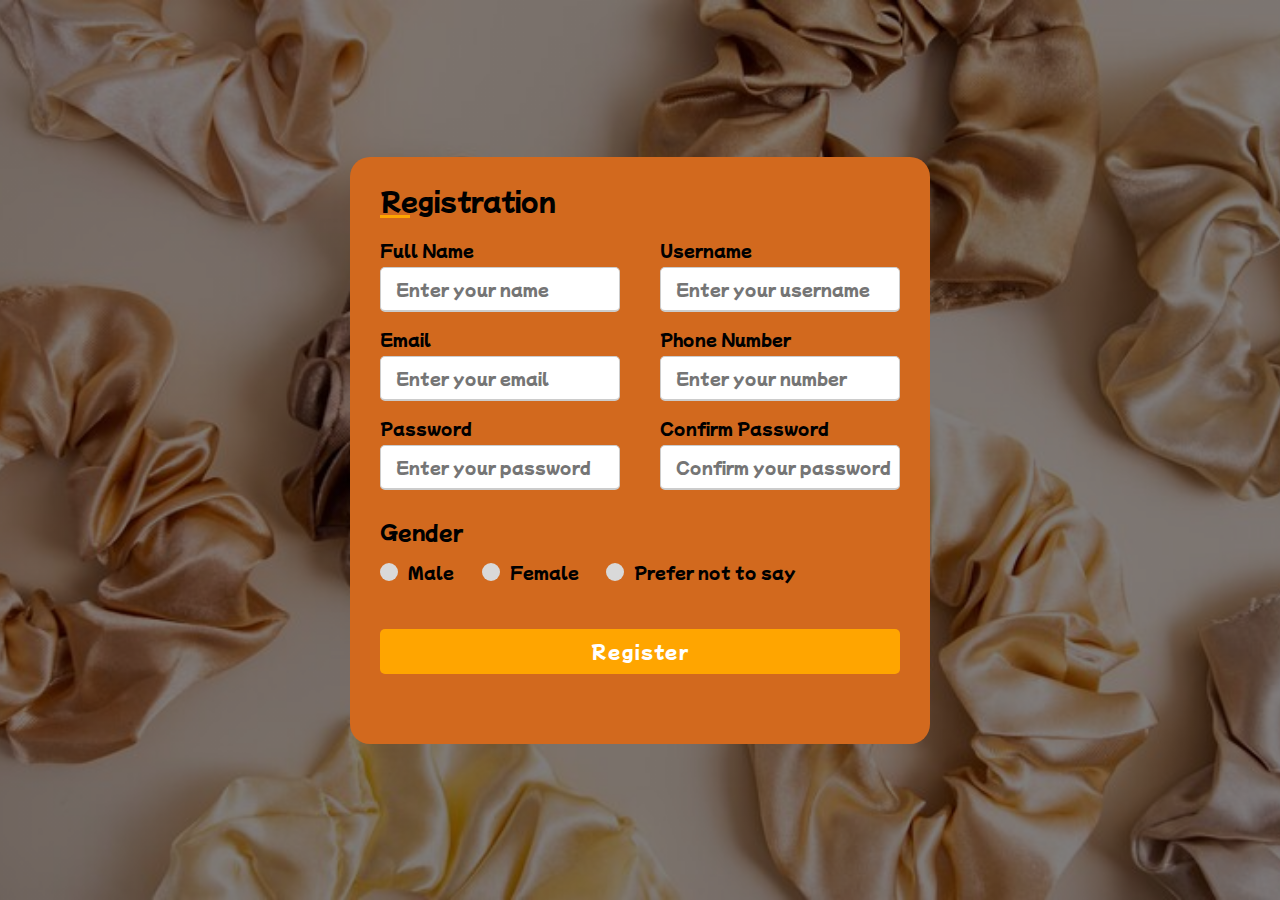
<file: Sign Up/SignUp.html>
<!DOCTYPE html>
<html lang="en" dir="ltr">
<head>
	<meta charset="utf-8">
	<meta name="viewport" content="width=device-width, initial-scale=1">
	<link rel="stylesheet" type="text/css" href="style.css">
	<link rel="preconnect" href="https://fonts.googleapis.com">
	<link rel="preconnect" href="https://fonts.gstatic.com" crossorigin>
	<link href="https://fonts.googleapis.com/css2?family=Mochiy+Pop+One&display=swap" rel="stylesheet">
	<link rel="icon" type="image/x-icon" href="favicon.ico">
	<title>Sign Up - Anya Scrunchies</title>
</head>
<body>
	<div class="container">
		<div class="title">Registration</div>
		<form action="#">
			<div class="user-details">
				<div class="input-box">
					<span class="details">Full Name</span>
					<input type="text" placeholder="Enter your name" required>
				</div>
				<div class="input-box">
					<span class="details">Username</span>
					<input type="text" placeholder="Enter your username" required>
				</div>
				<div class="input-box">
					<span class="details">Email</span>
					<input type="text" placeholder="Enter your email" required>
				</div>
				<div class="input-box">
					<span class="details">Phone Number</span>
					<input type="text" placeholder="Enter your number" required>
				</div>
				<div class="input-box">
					<span class="details">Password</span>
					<input type="text" placeholder="Enter your password" required>
				</div>
				<div class="input-box">
					<span class="details">Confirm Password</span>
					<input type="text" placeholder="Confirm your password" required>
				</div>
			</div>
			<div class="gender-details">
				<input type="radio" name="gender" id="dot-1">
				<input type="radio" name="gender" id="dot-2">
				<input type="radio" name="gender" id="dot-3">
				<span class="gender-title">Gender</span>
				<div class="category">
					<label for="dot-1">
						<span class="dot one"></span>
						<span class="gender">Male</span>
					</label>
					<label for="dot-2">
						<span class="dot two"></span>
						<span class="gender">Female</span>
					</label>
					<label for="dot-3">
						<span class="dot three"></span>
						<span class="gender">Prefer not to say</span>
					</label>
				</div>
			</div>
			<div class="button">
				<input type="submit" value="Register">
			</div>
		</form>
	</div>
</body>
</html>
</file>
<file: Sign Up/style.css>
* {
	margin: 0;
	padding: 0;
	box-sizing: border-box;
	font-family: 'Mochiy Pop One', sans-serif;
}
body {
	display: flex;
	height: 100vh;
	justify-content: center;
	align-items: center;
	padding: 10px;
	background: linear-gradient(rgba(0, 0, 0, 0.5),rgba(0, 0, 0, 0.5)), url(Scrunchies.jpg);
	background-size: cover;
	background-position: center;
	position: relative;
}
.container {
	max-width: 580px;
	width: 100%;
	background: #D2691E;
	padding: 25px 30px;
	border-radius: 20px;
}
.container .title {
	font-size: 25px;
	font-weight: 500;
	position: relative;
}
.container .title::before {
	content: '';
	position: absolute;
	left: 0;
	bottom: 0;
	height: 3px;
	width: 30px;
	background: Orange;
}
.container form .user-details {
	display: flex;
	flex-wrap: wrap;
	justify-content: space-between;
	margin: 20px 0 12px 0;
}
form .user-details .input-box {
	margin-bottom: 15px;
	width: calc(100% / 2 - 20px);
}
.user-details .input-box .details {
	display: block;
	font-weight: 500;
	margin-bottom: 5px;
}
.user-details .input-box input {
	height: 45px;
	width: 100%;
	outline: none;
	border-radius: 5px;
	border: 1px solid #ccc;
	padding-left: 15px;
	font-size: 16px;
	border-bottom-width: 2px;
	transition: all 0.3s ease;
}
.user-details .input-box input:focus,
.user-details .input-box input:valid {
	border-color: orangered;
}
form .gender-details .gender-title {
	font-size: 20px;
	font-weight: 500;
}
form .gender-details .category {
	display: flex;
	width: 80%;
	margin: 14px 0;
	justify-content: space-between;
}
.gender-details .category label {
	display: flex;
	align-items: center;
}
.gender-details .category .dot {
	height: 18px;
	width: 18px;
	background: #d9d9d9;
	border-radius: 50%;
	margin-right: 10px;
	border: 5px solid transparent;
	transition: all 0.3s ease;
}
#dot-1:checked ~ .category label .one,
#dot-2:checked ~ .category label .two,
#dot-3:checked ~ .category label .three {
	border-color: #d9d9d9;
	background: blue;
}
form input[type="radio"] {
	display: none;
}
form .button {
	height: 45px;
	margin: 45px 0;
}
form .button input {
	height: 100%;
	width: 100%;
	outline: none;
	color: white;
	border: none;
	font-size: 18px;
	font-weight: 500;
	border-radius: 5px;
	letter-spacing: 1px;
	background: orange;
}
form .button input:hover {
	background: orangered;
	transition: 0.3s;
}
@media (max-width: 584px) {
	.container {
		max-width: 100%;
	}
	form .user-details .input-box {
		margin-bottom: 15px;
		width: 100%;
	}
	form .gender-details .category {
		width: 100%;
	}
	.container form .user-details {
		max-height: 300px;
		overflow-y: scroll;
	}
	.user-details::webkit-scrollbar {
		width: 0;
	}

}
</file>
